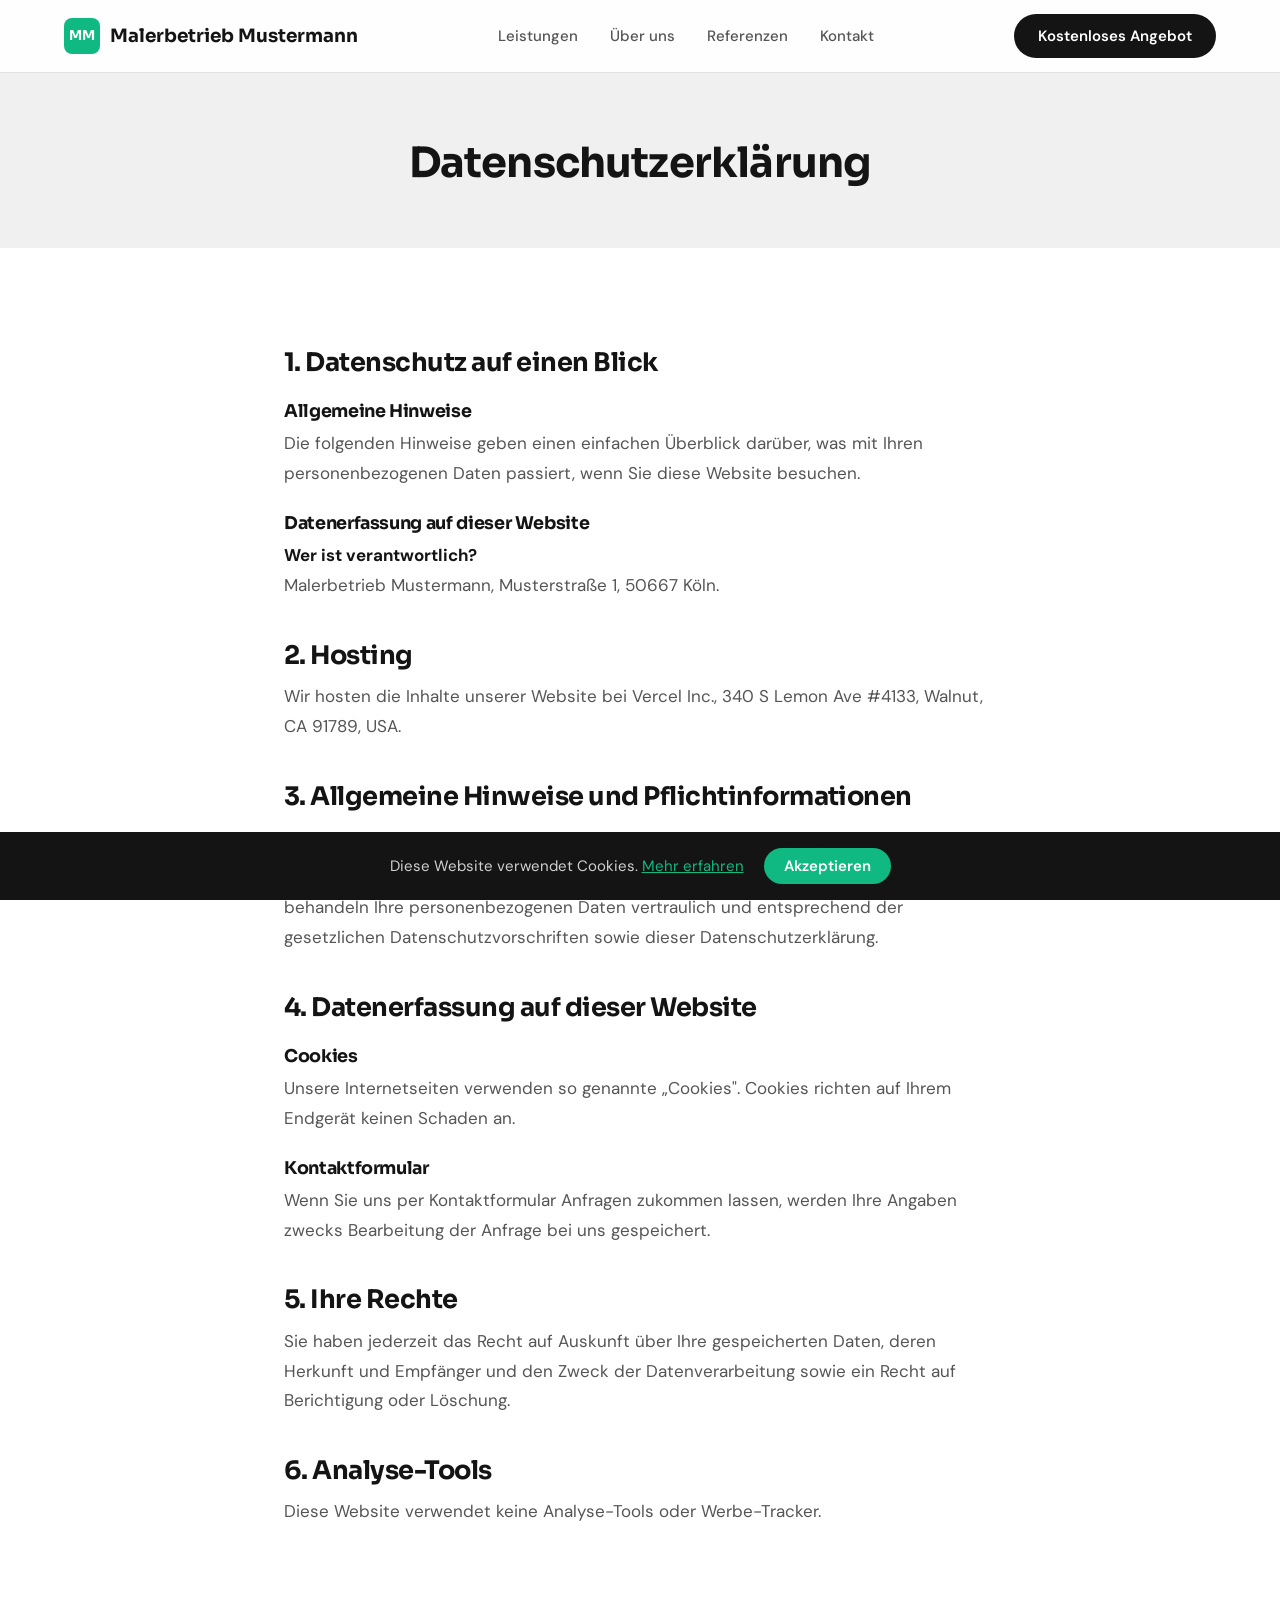
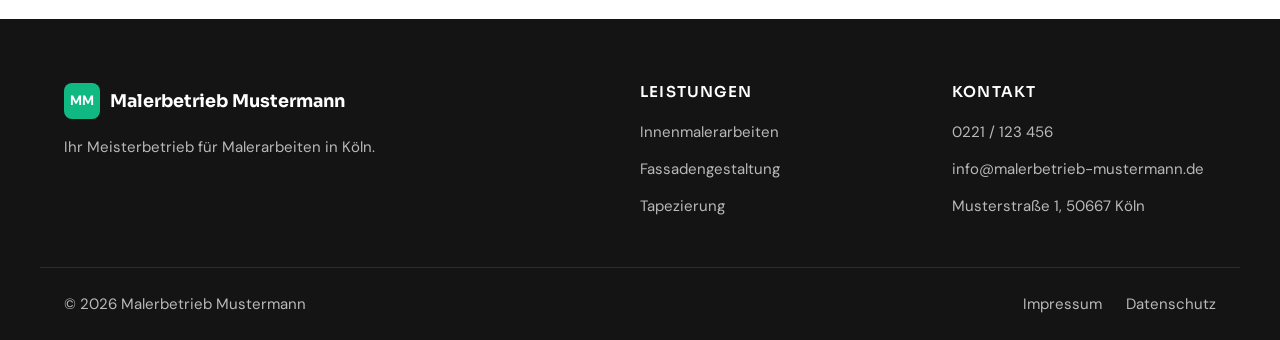
<file: datenschutz.html>
<!DOCTYPE html>
<html lang="de">
<head>
  <meta charset="UTF-8">
  <meta name="viewport" content="width=device-width, initial-scale=1.0">
  <title>Datenschutzerklärung — Malerbetrieb Mustermann Köln</title>
  <meta name="robots" content="noindex, nofollow">
  <link rel="preconnect" href="https://fonts.googleapis.com">
  <link href="https://fonts.googleapis.com/css2?family=DM+Sans:wght@400;500;600;700&family=Sora:wght@400;600;700;800&display=swap" rel="stylesheet">
  <link rel="stylesheet" href="css/style.css">
</head>
<body>
  <nav class="nav">
    <div class="nav__inner">
      <a href="index.html" class="nav__logo"><span class="nav__logo-icon">MM</span><span class="nav__logo-text">Malerbetrieb Mustermann</span></a>
      <div class="nav__links">
        <a href="index.html#leistungen">Leistungen</a>
        <a href="index.html#ueber-uns">Über uns</a>
        <a href="index.html#galerie">Referenzen</a>
        <a href="index.html#kontakt">Kontakt</a>
      </div>
      <a href="index.html#kontakt" class="nav__cta">Kostenloses Angebot</a>
      <button class="nav__toggle" aria-label="Menü"><span></span><span></span><span></span></button>
    </div>
  </nav>

  <div class="page-header"><h1>Datenschutzerklärung</h1></div>

  <section class="legal">
    <h2>1. Datenschutz auf einen Blick</h2>
    <h3>Allgemeine Hinweise</h3>
    <p>Die folgenden Hinweise geben einen einfachen Überblick darüber, was mit Ihren personenbezogenen Daten passiert, wenn Sie diese Website besuchen.</p>
    <h3>Datenerfassung auf dieser Website</h3>
    <p><strong>Wer ist verantwortlich?</strong><br>Malerbetrieb Mustermann, Musterstraße 1, 50667 Köln.</p>
    <h2>2. Hosting</h2>
    <p>Wir hosten die Inhalte unserer Website bei Vercel Inc., 340 S Lemon Ave #4133, Walnut, CA 91789, USA.</p>
    <h2>3. Allgemeine Hinweise und Pflichtinformationen</h2>
    <h3>Datenschutz</h3>
    <p>Die Betreiber dieser Seiten nehmen den Schutz Ihrer persönlichen Daten sehr ernst. Wir behandeln Ihre personenbezogenen Daten vertraulich und entsprechend der gesetzlichen Datenschutzvorschriften sowie dieser Datenschutzerklärung.</p>
    <h2>4. Datenerfassung auf dieser Website</h2>
    <h3>Cookies</h3>
    <p>Unsere Internetseiten verwenden so genannte „Cookies". Cookies richten auf Ihrem Endgerät keinen Schaden an.</p>
    <h3>Kontaktformular</h3>
    <p>Wenn Sie uns per Kontaktformular Anfragen zukommen lassen, werden Ihre Angaben zwecks Bearbeitung der Anfrage bei uns gespeichert.</p>
    <h2>5. Ihre Rechte</h2>
    <p>Sie haben jederzeit das Recht auf Auskunft über Ihre gespeicherten Daten, deren Herkunft und Empfänger und den Zweck der Datenverarbeitung sowie ein Recht auf Berichtigung oder Löschung.</p>
    <h2>6. Analyse-Tools</h2>
    <p>Diese Website verwendet keine Analyse-Tools oder Werbe-Tracker.</p>
  </section>

  <footer class="footer">
    <div class="footer__inner">
      <div class="footer__brand">
        <div class="footer__logo"><span class="footer__logo-icon">MM</span><span class="footer__logo-text">Malerbetrieb Mustermann</span></div>
        <p>Ihr Meisterbetrieb für Malerarbeiten in Köln.</p>
      </div>
      <div>
        <h4>Leistungen</h4>
        <div class="footer__links">
          <a href="index.html#leistungen">Innenmalerarbeiten</a>
          <a href="index.html#leistungen">Fassadengestaltung</a>
          <a href="index.html#leistungen">Tapezierung</a>
        </div>
      </div>
      <div>
        <h4>Kontakt</h4>
        <div class="footer__links">
          <a href="tel:+49221123456">0221 / 123 456</a>
          <a href="mailto:info@malerbetrieb-mustermann.de">info@malerbetrieb-mustermann.de</a>
          <a>Musterstraße 1, 50667 Köln</a>
        </div>
      </div>
    </div>
    <div class="footer__bottom">
      <span>&copy; 2026 Malerbetrieb Mustermann</span>
      <div class="footer__legal"><a href="impressum.html">Impressum</a><a href="datenschutz.html">Datenschutz</a></div>
    </div>
  </footer>
  <div class="cookie-banner"><p>Diese Website verwendet Cookies. <a href="datenschutz.html">Mehr erfahren</a></p><button class="cookie-accept">Akzeptieren</button></div>
  <script src="js/main.js"></script>
</body>
</html>
</file>
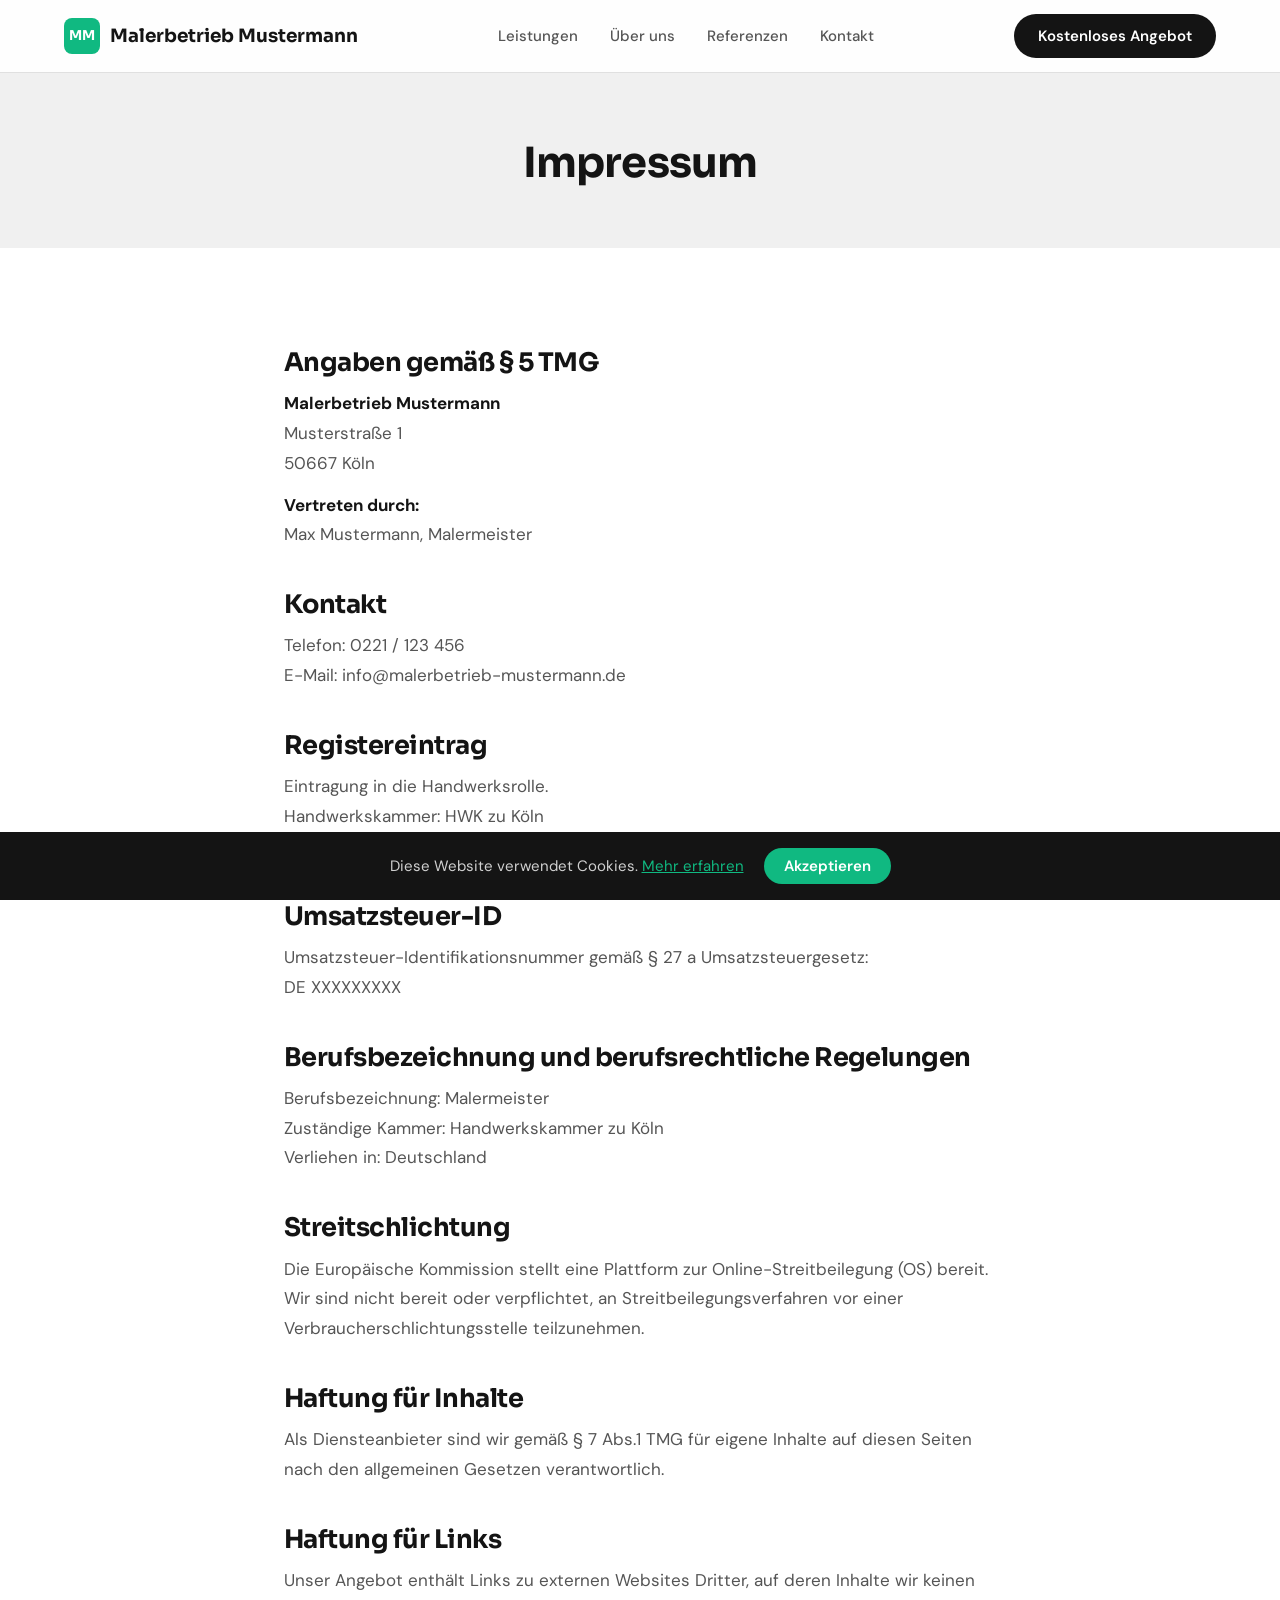
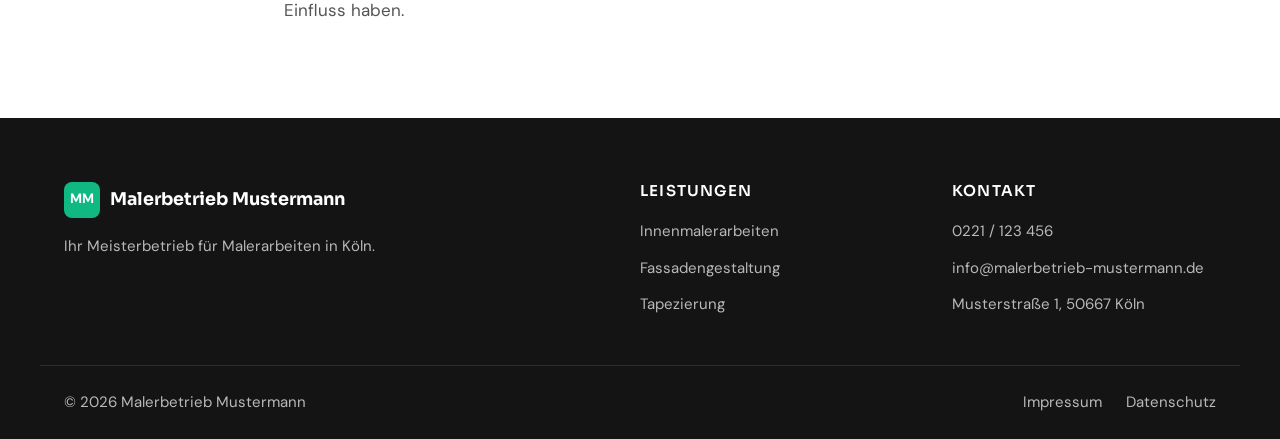
<file: impressum.html>
<!DOCTYPE html>
<html lang="de">
<head>
  <meta charset="UTF-8">
  <meta name="viewport" content="width=device-width, initial-scale=1.0">
  <title>Impressum — Malerbetrieb Mustermann Köln</title>
  <meta name="robots" content="noindex, nofollow">
  <link rel="preconnect" href="https://fonts.googleapis.com">
  <link href="https://fonts.googleapis.com/css2?family=DM+Sans:wght@400;500;600;700&family=Sora:wght@400;600;700;800&display=swap" rel="stylesheet">
  <link rel="stylesheet" href="css/style.css">
</head>
<body>
  <nav class="nav">
    <div class="nav__inner">
      <a href="index.html" class="nav__logo"><span class="nav__logo-icon">MM</span><span class="nav__logo-text">Malerbetrieb Mustermann</span></a>
      <div class="nav__links">
        <a href="index.html#leistungen">Leistungen</a>
        <a href="index.html#ueber-uns">Über uns</a>
        <a href="index.html#galerie">Referenzen</a>
        <a href="index.html#kontakt">Kontakt</a>
      </div>
      <a href="index.html#kontakt" class="nav__cta">Kostenloses Angebot</a>
      <button class="nav__toggle" aria-label="Menü"><span></span><span></span><span></span></button>
    </div>
  </nav>

  <div class="page-header"><h1>Impressum</h1></div>

  <section class="legal">
    <h2>Angaben gemäß § 5 TMG</h2>
    <p><strong>Malerbetrieb Mustermann</strong><br>Musterstraße 1<br>50667 Köln</p>
    <p><strong>Vertreten durch:</strong><br>Max Mustermann, Malermeister</p>
    <h2>Kontakt</h2>
    <p>Telefon: 0221 / 123 456<br>E-Mail: info@malerbetrieb-mustermann.de</p>
    <h2>Registereintrag</h2>
    <p>Eintragung in die Handwerksrolle.<br>Handwerkskammer: HWK zu Köln<br>Betriebsnummer: XXXXXX</p>
    <h2>Umsatzsteuer-ID</h2>
    <p>Umsatzsteuer-Identifikationsnummer gemäß § 27 a Umsatzsteuergesetz:<br>DE XXXXXXXXX</p>
    <h2>Berufsbezeichnung und berufsrechtliche Regelungen</h2>
    <p>Berufsbezeichnung: Malermeister<br>Zuständige Kammer: Handwerkskammer zu Köln<br>Verliehen in: Deutschland</p>
    <h2>Streitschlichtung</h2>
    <p>Die Europäische Kommission stellt eine Plattform zur Online-Streitbeilegung (OS) bereit. Wir sind nicht bereit oder verpflichtet, an Streitbeilegungsverfahren vor einer Verbraucherschlichtungsstelle teilzunehmen.</p>
    <h2>Haftung für Inhalte</h2>
    <p>Als Diensteanbieter sind wir gemäß § 7 Abs.1 TMG für eigene Inhalte auf diesen Seiten nach den allgemeinen Gesetzen verantwortlich.</p>
    <h2>Haftung für Links</h2>
    <p>Unser Angebot enthält Links zu externen Websites Dritter, auf deren Inhalte wir keinen Einfluss haben.</p>
  </section>

  <footer class="footer">
    <div class="footer__inner">
      <div class="footer__brand">
        <div class="footer__logo"><span class="footer__logo-icon">MM</span><span class="footer__logo-text">Malerbetrieb Mustermann</span></div>
        <p>Ihr Meisterbetrieb für Malerarbeiten in Köln.</p>
      </div>
      <div>
        <h4>Leistungen</h4>
        <div class="footer__links">
          <a href="index.html#leistungen">Innenmalerarbeiten</a>
          <a href="index.html#leistungen">Fassadengestaltung</a>
          <a href="index.html#leistungen">Tapezierung</a>
        </div>
      </div>
      <div>
        <h4>Kontakt</h4>
        <div class="footer__links">
          <a href="tel:+49221123456">0221 / 123 456</a>
          <a href="mailto:info@malerbetrieb-mustermann.de">info@malerbetrieb-mustermann.de</a>
          <a>Musterstraße 1, 50667 Köln</a>
        </div>
      </div>
    </div>
    <div class="footer__bottom">
      <span>&copy; 2026 Malerbetrieb Mustermann</span>
      <div class="footer__legal"><a href="impressum.html">Impressum</a><a href="datenschutz.html">Datenschutz</a></div>
    </div>
  </footer>
  <div class="cookie-banner"><p>Diese Website verwendet Cookies. <a href="datenschutz.html">Mehr erfahren</a></p><button class="cookie-accept">Akzeptieren</button></div>
  <script src="js/main.js"></script>
</body>
</html>
</file>
<file: css/style.css>
/* ===================================================
   HWW Template 04 — Maler & Lackierer (Basis-Paket)
   Reference: Photoncycle — Minimal, Clean, Modern
   =================================================== */

/* --- Custom Properties --- */
:root {
  --color-primary: #141414;
  --color-text: #141414;
  --color-text-secondary: #555;
  --color-text-light: #888;
  --color-bg: #fff;
  --color-bg-soft: #F0F0F0;
  --color-bg-dark: #141414;
  --color-accent: #10B981;
  --color-accent-hover: #059669;
  --color-border: #e0e0e0;
  --color-white: #fff;

  --font-primary: 'DM Sans', 'Inter', -apple-system, BlinkMacSystemFont, sans-serif;
  --font-heading: 'Sora', 'DM Sans', -apple-system, sans-serif;

  --fs-hero: clamp(2.2rem, 4.5vw, 3.8rem);
  --fs-h2: clamp(1.75rem, 3.5vw, 2.6rem);
  --fs-h3: clamp(1.25rem, 2.5vw, 1.6rem);
  --fs-body: 1.0625rem;
  --fs-small: 0.9375rem;
  --fs-label: 0.8125rem;

  --fw-regular: 400;
  --fw-medium: 500;
  --fw-semibold: 600;
  --fw-bold: 700;

  --radius: 12px;
  --radius-sm: 8px;
  --radius-lg: 16px;

  --transition: 0.3s cubic-bezier(0.4, 0, 0.2, 1);
  --max-width: 1200px;
  --section-padding: clamp(60px, 10vw, 120px) 0;
}

/* --- Reset --- */
*, *::before, *::after { box-sizing: border-box; margin: 0; padding: 0; }
html { scroll-behavior: smooth; -webkit-font-smoothing: antialiased; }
body {
  font-family: var(--font-primary);
  font-size: var(--fs-body);
  color: var(--color-text);
  background: var(--color-bg);
  line-height: 1.65;
  overflow-x: hidden;
}
a { color: inherit; text-decoration: none; }
img { max-width: 100%; height: auto; display: block; }
ul, ol { list-style: none; }
button { font-family: inherit; cursor: pointer; border: none; background: none; }
h1, h2, h3, h4 {
  font-family: var(--font-heading);
  line-height: 1.15;
  font-weight: var(--fw-bold);
  letter-spacing: -0.02em;
}

.container {
  width: 100%;
  max-width: var(--max-width);
  margin: 0 auto;
  padding: 0 24px;
}

/* --- Section Label --- */
.section-label {
  font-size: var(--fs-label);
  font-weight: var(--fw-semibold);
  text-transform: uppercase;
  letter-spacing: 0.12em;
  color: var(--color-accent);
  margin-bottom: 16px;
}

/* --- Buttons --- */
.btn {
  display: inline-flex;
  align-items: center;
  gap: 8px;
  padding: 12px 28px;
  font-size: var(--fs-small);
  font-weight: var(--fw-medium);
  border-radius: 50px;
  transition: var(--transition);
  white-space: nowrap;
  letter-spacing: 0.01em;
}
.btn--primary {
  background: var(--color-primary);
  color: var(--color-white);
}
.btn--primary:hover {
  background: #333;
  transform: translateY(-1px);
}
.btn--accent {
  background: var(--color-accent);
  color: var(--color-white);
}
.btn--accent:hover {
  background: var(--color-accent-hover);
  transform: translateY(-1px);
}
.btn--outline {
  background: transparent;
  color: var(--color-primary);
  border: 1.5px solid var(--color-border);
}
.btn--outline:hover {
  border-color: var(--color-primary);
  background: var(--color-bg-soft);
}
.btn--sm {
  padding: 8px 20px;
  font-size: 0.85rem;
}
.btn--lg {
  padding: 14px 32px;
  font-size: var(--fs-body);
}

/* ==============================
   NAVIGATION
   ============================== */
.nav {
  position: fixed;
  top: 0;
  left: 0;
  width: 100%;
  z-index: 1000;
  background: rgba(255, 255, 255, 0.92);
  backdrop-filter: blur(12px);
  -webkit-backdrop-filter: blur(12px);
  border-bottom: 1px solid var(--color-border);
  transition: var(--transition);
}
.nav__inner {
  display: flex;
  align-items: center;
  justify-content: space-between;
  max-width: var(--max-width);
  margin: 0 auto;
  padding: 0 24px;
  height: 72px;
}
.nav__logo {
  display: flex;
  align-items: center;
  gap: 10px;
  font-family: var(--font-heading);
  font-weight: var(--fw-bold);
  font-size: 1.15rem;
  color: var(--color-primary);
}
.nav__logo-icon {
  display: flex;
  align-items: center;
  justify-content: center;
  width: 36px;
  height: 36px;
  background: var(--color-accent);
  color: var(--color-white);
  border-radius: 8px;
  font-size: 0.85rem;
  font-weight: var(--fw-bold);
}
.nav__links {
  display: flex;
  align-items: center;
  gap: 32px;
}
.nav__links a {
  font-size: var(--fs-small);
  font-weight: var(--fw-medium);
  color: var(--color-text-secondary);
  transition: var(--transition);
}
.nav__links a:hover {
  color: var(--color-primary);
}
.nav__cta {
  font-size: var(--fs-small);
  font-weight: var(--fw-semibold);
  padding: 10px 24px;
  background: var(--color-primary);
  color: var(--color-white) !important;
  border-radius: 50px;
  transition: var(--transition);
}
.nav__cta:hover {
  background: #333;
  transform: translateY(-1px);
}

/* Mobile Toggle */
.nav__toggle {
  display: none;
  flex-direction: column;
  gap: 5px;
  width: 28px;
  padding: 0;
}
.nav__toggle span {
  display: block;
  height: 2px;
  background: var(--color-primary);
  border-radius: 2px;
  transition: var(--transition);
}

/* ==============================
   HERO
   ============================== */
.hero {
  padding-top: 72px;
  min-height: 100vh;
  display: flex;
  align-items: center;
  background: var(--color-bg);
  position: relative;
  overflow: hidden;
}
.hero__inner {
  display: grid;
  grid-template-columns: 1fr 1fr;
  gap: 60px;
  align-items: center;
  max-width: var(--max-width);
  margin: 0 auto;
  padding: 80px 24px;
}
.hero__content {
  max-width: 540px;
}
.hero__badge {
  display: inline-flex;
  align-items: center;
  gap: 8px;
  padding: 8px 16px;
  background: var(--color-bg-soft);
  border-radius: 50px;
  font-size: var(--fs-small);
  font-weight: var(--fw-medium);
  color: var(--color-text-secondary);
  margin-bottom: 28px;
}
.hero__badge-dot {
  width: 8px;
  height: 8px;
  background: var(--color-accent);
  border-radius: 50%;
}
.hero h1 {
  font-size: var(--fs-hero);
  font-weight: var(--fw-semibold);
  margin-bottom: 20px;
  color: var(--color-primary);
  letter-spacing: -0.03em;
  line-height: 1.12;
}
.hero h1 em {
  font-style: normal;
  color: var(--color-accent);
}
.hero__subtitle {
  font-size: 1.15rem;
  line-height: 1.7;
  color: var(--color-text-secondary);
  margin-bottom: 36px;
  max-width: 460px;
}
.hero__actions {
  display: flex;
  gap: 12px;
  flex-wrap: wrap;
}
.hero__image {
  position: relative;
  border-radius: var(--radius-lg);
  overflow: hidden;
  aspect-ratio: 4/5;
}
.hero__image img {
  width: 100%;
  height: 100%;
  object-fit: cover;
}

/* ==============================
   TRUST BAR
   ============================== */
.trust {
  padding: 48px 0;
  border-top: 1px solid var(--color-border);
  border-bottom: 1px solid var(--color-border);
}
.trust__inner {
  display: flex;
  align-items: center;
  justify-content: center;
  gap: 48px;
  flex-wrap: wrap;
}
.trust__item {
  text-align: center;
}
.trust__number {
  font-family: var(--font-heading);
  font-size: 2rem;
  font-weight: var(--fw-bold);
  color: var(--color-primary);
  line-height: 1;
}
.trust__label {
  font-size: var(--fs-small);
  color: var(--color-text-light);
  margin-top: 4px;
}

/* ==============================
   SERVICES / LEISTUNGEN
   ============================== */
.services {
  padding: var(--section-padding);
  background: var(--color-bg-soft);
}
.services__header {
  text-align: center;
  max-width: 600px;
  margin: 0 auto 56px;
}
.services__header h2 {
  font-size: var(--fs-h2);
  margin-bottom: 16px;
}
.services__header p {
  color: var(--color-text-secondary);
  font-size: 1.05rem;
}
.services__grid {
  display: grid;
  grid-template-columns: repeat(3, 1fr);
  gap: 24px;
}
.service-card {
  background: var(--color-white);
  border-radius: var(--radius);
  padding: 36px 28px;
  transition: var(--transition);
  border: 1px solid transparent;
}
.service-card:hover {
  border-color: var(--color-border);
  transform: translateY(-4px);
  box-shadow: 0 12px 40px rgba(0, 0, 0, 0.06);
}
.service-card__icon {
  width: 48px;
  height: 48px;
  background: var(--color-bg-soft);
  border-radius: var(--radius-sm);
  display: flex;
  align-items: center;
  justify-content: center;
  font-size: 1.4rem;
  margin-bottom: 20px;
}
.service-card h3 {
  font-size: var(--fs-h3);
  margin-bottom: 12px;
  font-weight: var(--fw-semibold);
}
.service-card p {
  color: var(--color-text-secondary);
  font-size: var(--fs-small);
  line-height: 1.65;
}
.service-card__link {
  display: inline-flex;
  align-items: center;
  gap: 6px;
  margin-top: 16px;
  font-size: var(--fs-small);
  font-weight: var(--fw-semibold);
  color: var(--color-accent);
  transition: var(--transition);
}
.service-card__link:hover { gap: 10px; }

/* ==============================
   ABOUT / ÜBER UNS
   ============================== */
.about {
  padding: var(--section-padding);
}
.about__inner {
  display: grid;
  grid-template-columns: 1fr 1fr;
  gap: 80px;
  align-items: center;
}
.about__content h2 {
  font-size: var(--fs-h2);
  margin-bottom: 20px;
}
.about__content p {
  color: var(--color-text-secondary);
  margin-bottom: 16px;
  line-height: 1.75;
}
.about__features {
  display: grid;
  grid-template-columns: 1fr 1fr;
  gap: 20px;
  margin-top: 32px;
}
.about__feature {
  display: flex;
  gap: 12px;
  align-items: flex-start;
}
.about__feature-icon {
  flex-shrink: 0;
  width: 32px;
  height: 32px;
  border-radius: 50%;
  background: rgba(16, 185, 129, 0.1);
  display: flex;
  align-items: center;
  justify-content: center;
  color: var(--color-accent);
  font-size: 0.9rem;
}
.about__feature h4 {
  font-size: var(--fs-small);
  font-weight: var(--fw-semibold);
  margin-bottom: 2px;
}
.about__feature p {
  font-size: 0.85rem;
  margin-bottom: 0;
}
.about__image {
  border-radius: var(--radius-lg);
  overflow: hidden;
  aspect-ratio: 4/5;
}
.about__image img {
  width: 100%;
  height: 100%;
  object-fit: cover;
}

/* ==============================
   GALLERY / ARBEITSBEISPIELE
   ============================== */
.gallery {
  padding: var(--section-padding);
  background: var(--color-bg-soft);
}
.gallery__header {
  text-align: center;
  max-width: 600px;
  margin: 0 auto 48px;
}
.gallery__header h2 {
  font-size: var(--fs-h2);
  margin-bottom: 12px;
}
.gallery__header p {
  color: var(--color-text-secondary);
}
.gallery__grid {
  display: grid;
  grid-template-columns: repeat(3, 1fr);
  grid-template-rows: auto auto;
  gap: 16px;
}
.gallery__item {
  border-radius: var(--radius);
  overflow: hidden;
  position: relative;
}
.gallery__item img {
  width: 100%;
  height: 100%;
  object-fit: cover;
  transition: transform 0.5s ease;
}
.gallery__item:hover img {
  transform: scale(1.04);
}
.gallery__item--wide {
  grid-column: span 2;
}
.gallery__item--tall {
  grid-row: span 2;
}
.gallery__caption {
  position: absolute;
  bottom: 0;
  left: 0;
  right: 0;
  padding: 20px;
  background: linear-gradient(transparent, rgba(0,0,0,0.55));
  color: var(--color-white);
  font-size: var(--fs-small);
  font-weight: var(--fw-medium);
}

/* ==============================
   PROCESS / ABLAUF
   ============================== */
.process {
  padding: var(--section-padding);
}
.process__header {
  text-align: center;
  max-width: 600px;
  margin: 0 auto 56px;
}
.process__header h2 {
  font-size: var(--fs-h2);
  margin-bottom: 12px;
}
.process__header p {
  color: var(--color-text-secondary);
}
.process__grid {
  display: grid;
  grid-template-columns: repeat(4, 1fr);
  gap: 32px;
}
.process__step {
  text-align: center;
  position: relative;
}
.process__step-number {
  font-family: var(--font-heading);
  font-size: 3rem;
  font-weight: var(--fw-bold);
  color: var(--color-bg-soft);
  line-height: 1;
  margin-bottom: 16px;
  -webkit-text-stroke: 1px var(--color-border);
}
.process__step h3 {
  font-size: 1.1rem;
  font-weight: var(--fw-semibold);
  margin-bottom: 8px;
}
.process__step p {
  font-size: var(--fs-small);
  color: var(--color-text-secondary);
  line-height: 1.6;
}

/* ==============================
   FAQ
   ============================== */
.faq {
  padding: var(--section-padding);
  background: var(--color-bg-soft);
}
.faq__inner {
  max-width: 760px;
  margin: 0 auto;
}
.faq__header {
  text-align: center;
  margin-bottom: 48px;
}
.faq__header h2 {
  font-size: var(--fs-h2);
  margin-bottom: 12px;
}
.faq__header p {
  color: var(--color-text-secondary);
}
.faq__item {
  border-bottom: 1px solid var(--color-border);
}
.faq__item:first-child {
  border-top: 1px solid var(--color-border);
}
.faq__question {
  width: 100%;
  text-align: left;
  padding: 24px 0;
  font-size: 1.05rem;
  font-weight: var(--fw-semibold);
  color: var(--color-primary);
  display: flex;
  justify-content: space-between;
  align-items: center;
  gap: 16px;
}
.faq__question::after {
  content: '+';
  font-size: 1.4rem;
  font-weight: var(--fw-regular);
  color: var(--color-text-light);
  transition: var(--transition);
  flex-shrink: 0;
}
.faq__item.active .faq__question::after {
  transform: rotate(45deg);
}
.faq__answer {
  max-height: 0;
  overflow: hidden;
  transition: max-height 0.35s ease, padding 0.35s ease;
}
.faq__answer p {
  padding-bottom: 24px;
  color: var(--color-text-secondary);
  line-height: 1.7;
  font-size: var(--fs-small);
}

/* ==============================
   CONTACT / KONTAKT
   ============================== */
.contact {
  padding: var(--section-padding);
}
.contact__inner {
  display: grid;
  grid-template-columns: 1fr 1fr;
  gap: 80px;
  align-items: start;
}
.contact__content h2 {
  font-size: var(--fs-h2);
  margin-bottom: 16px;
}
.contact__content > p {
  color: var(--color-text-secondary);
  margin-bottom: 32px;
  line-height: 1.7;
}
.contact__info {
  display: flex;
  flex-direction: column;
  gap: 20px;
}
.contact__info-item {
  display: flex;
  gap: 14px;
  align-items: flex-start;
}
.contact__info-icon {
  flex-shrink: 0;
  width: 40px;
  height: 40px;
  background: var(--color-bg-soft);
  border-radius: var(--radius-sm);
  display: flex;
  align-items: center;
  justify-content: center;
  font-size: 1.1rem;
}
.contact__info-text h4 {
  font-size: var(--fs-small);
  font-weight: var(--fw-semibold);
  margin-bottom: 2px;
}
.contact__info-text p {
  font-size: var(--fs-small);
  color: var(--color-text-secondary);
}
.contact__info-text a {
  color: var(--color-accent);
  font-weight: var(--fw-medium);
}
.contact__form {
  background: var(--color-bg-soft);
  border-radius: var(--radius-lg);
  padding: 40px;
}
.form__group {
  margin-bottom: 20px;
}
.form__group label {
  display: block;
  font-size: var(--fs-small);
  font-weight: var(--fw-medium);
  margin-bottom: 8px;
  color: var(--color-primary);
}
.form__group input,
.form__group textarea,
.form__group select {
  width: 100%;
  padding: 14px 16px;
  border: 1px solid var(--color-border);
  border-radius: var(--radius-sm);
  font-family: var(--font-primary);
  font-size: var(--fs-small);
  background: var(--color-white);
  color: var(--color-primary);
  transition: var(--transition);
}
.form__group input:focus,
.form__group textarea:focus,
.form__group select:focus {
  outline: none;
  border-color: var(--color-accent);
  box-shadow: 0 0 0 3px rgba(16, 185, 129, 0.1);
}
.form__group textarea {
  resize: vertical;
  min-height: 120px;
}
.form__row {
  display: grid;
  grid-template-columns: 1fr 1fr;
  gap: 16px;
}
.form__submit {
  width: 100%;
  margin-top: 4px;
}
.form__privacy {
  font-size: 0.8rem;
  color: var(--color-text-light);
  margin-top: 12px;
}
.form__privacy a {
  color: var(--color-accent);
  text-decoration: underline;
}

/* ==============================
   CTA SECTION
   ============================== */
.cta-section {
  padding: 80px 0;
  background: var(--color-primary);
  color: var(--color-white);
  text-align: center;
}
.cta-section h2 {
  font-size: var(--fs-h2);
  margin-bottom: 16px;
  color: var(--color-white);
}
.cta-section p {
  color: rgba(255, 255, 255, 0.7);
  max-width: 520px;
  margin: 0 auto 32px;
  font-size: 1.05rem;
}
.cta-section .btn--accent {
  padding: 16px 40px;
  font-size: 1.05rem;
}

/* ==============================
   FOOTER
   ============================== */
.footer {
  background: var(--color-bg-dark);
  color: rgba(255, 255, 255, 0.7);
  padding: 64px 0 0;
}
.footer__inner {
  display: grid;
  grid-template-columns: 2fr 1fr 1fr;
  gap: 48px;
  max-width: var(--max-width);
  margin: 0 auto;
  padding: 0 24px;
}
.footer__brand p {
  margin-top: 16px;
  font-size: var(--fs-small);
  line-height: 1.65;
  max-width: 320px;
}
.footer__logo {
  display: flex;
  align-items: center;
  gap: 10px;
}
.footer__logo-icon {
  display: flex;
  align-items: center;
  justify-content: center;
  width: 36px;
  height: 36px;
  background: var(--color-accent);
  color: var(--color-white);
  border-radius: 8px;
  font-size: 0.85rem;
  font-weight: var(--fw-bold);
}
.footer__logo-text {
  font-family: var(--font-heading);
  font-weight: var(--fw-bold);
  font-size: 1.1rem;
  color: var(--color-white);
}
.footer h4 {
  color: var(--color-white);
  font-size: var(--fs-small);
  font-weight: var(--fw-semibold);
  margin-bottom: 20px;
  text-transform: uppercase;
  letter-spacing: 0.08em;
}
.footer__links {
  display: flex;
  flex-direction: column;
  gap: 12px;
}
.footer__links a {
  font-size: var(--fs-small);
  transition: var(--transition);
}
.footer__links a:hover {
  color: var(--color-white);
}
.footer__bottom {
  display: flex;
  justify-content: space-between;
  align-items: center;
  padding: 24px;
  margin-top: 48px;
  border-top: 1px solid rgba(255, 255, 255, 0.1);
  max-width: var(--max-width);
  margin-left: auto;
  margin-right: auto;
  font-size: var(--fs-small);
}
.footer__legal {
  display: flex;
  gap: 24px;
}
.footer__legal a:hover {
  color: var(--color-white);
}

/* ==============================
   COOKIE BANNER
   ============================== */
.cookie-banner {
  position: fixed;
  bottom: 0;
  left: 0;
  width: 100%;
  background: var(--color-bg-dark);
  color: rgba(255, 255, 255, 0.8);
  padding: 16px 24px;
  display: flex;
  align-items: center;
  justify-content: center;
  gap: 20px;
  z-index: 9999;
  font-size: var(--fs-small);
  transform: translateY(0);
  transition: transform 0.4s ease;
}
.cookie-banner.hidden {
  transform: translateY(100%);
}
.cookie-banner a {
  color: var(--color-accent);
  text-decoration: underline;
}
.cookie-accept {
  padding: 8px 20px;
  background: var(--color-accent);
  color: var(--color-white);
  border-radius: 50px;
  font-size: var(--fs-small);
  font-weight: var(--fw-semibold);
}

/* ==============================
   LEGAL PAGES (Impressum, Datenschutz)
   ============================== */
.page-header {
  padding: 140px 24px 60px;
  text-align: center;
  background: var(--color-bg-soft);
}
.page-header h1 {
  font-size: var(--fs-h2);
}
.legal {
  max-width: 760px;
  margin: 0 auto;
  padding: 60px 24px 80px;
}
.legal h2 {
  font-size: var(--fs-h3);
  margin-top: 40px;
  margin-bottom: 12px;
}
.legal h3 {
  font-size: 1.1rem;
  margin-top: 24px;
  margin-bottom: 8px;
}
.legal p {
  color: var(--color-text-secondary);
  line-height: 1.75;
  margin-bottom: 12px;
}
.legal strong {
  color: var(--color-primary);
}

/* ==============================
   REVEAL ANIMATION
   ============================== */
.reveal {
  opacity: 0;
  transform: translateY(32px);
  transition: opacity 0.7s ease, transform 0.7s ease;
}
.reveal.visible {
  opacity: 1;
  transform: translateY(0);
}

/* ==============================
   RESPONSIVE
   ============================== */
@media (max-width: 1024px) {
  .hero__inner {
    grid-template-columns: 1fr;
    gap: 40px;
    text-align: center;
  }
  .hero__content { max-width: 100%; }
  .hero__subtitle { max-width: 100%; margin-left: auto; margin-right: auto; }
  .hero__actions { justify-content: center; }
  .hero__image { max-width: 480px; margin: 0 auto; aspect-ratio: 1/1; }

  .about__inner {
    grid-template-columns: 1fr;
    gap: 48px;
  }
  .about__image { max-width: 480px; margin: 0 auto; aspect-ratio: 3/2; }

  .contact__inner {
    grid-template-columns: 1fr;
    gap: 48px;
  }

  .services__grid { grid-template-columns: 1fr 1fr; }
  .process__grid { grid-template-columns: 1fr 1fr; gap: 40px; }
  .footer__inner { grid-template-columns: 1fr 1fr; }
}

@media (max-width: 768px) {
  :root {
    --section-padding: 60px 0;
  }

  .nav__links { display: none; }
  .nav__cta { display: none; }
  .nav__toggle { display: flex; }

  /* Mobile Menu */
  .nav.mobile-open .nav__links {
    display: flex;
    flex-direction: column;
    position: fixed;
    top: 72px;
    left: 0;
    right: 0;
    bottom: 0;
    background: var(--color-white);
    padding: 32px 24px;
    gap: 0;
    z-index: 999;
  }
  .nav.mobile-open .nav__links a {
    font-size: 1.2rem;
    padding: 16px 0;
    border-bottom: 1px solid var(--color-border);
    width: 100%;
  }
  .nav.mobile-open .nav__toggle span:nth-child(1) {
    transform: rotate(45deg) translate(5px, 5px);
  }
  .nav.mobile-open .nav__toggle span:nth-child(2) {
    opacity: 0;
  }
  .nav.mobile-open .nav__toggle span:nth-child(3) {
    transform: rotate(-45deg) translate(5px, -5px);
  }

  .hero { min-height: auto; }
  .hero__inner { padding: 60px 24px; }

  .services__grid { grid-template-columns: 1fr; }
  .about__features { grid-template-columns: 1fr; }
  .gallery__grid { grid-template-columns: 1fr 1fr; }
  .gallery__item--wide { grid-column: span 1; }
  .gallery__item--tall { grid-row: span 1; }
  .process__grid { grid-template-columns: 1fr; gap: 32px; }
  .form__row { grid-template-columns: 1fr; }
  .footer__inner { grid-template-columns: 1fr; gap: 32px; }
  .footer__bottom { flex-direction: column; gap: 12px; text-align: center; }
  .trust__inner { gap: 32px; }
}

@media (max-width: 480px) {
  .hero__actions {
    flex-direction: column;
    width: 100%;
  }
  .hero__actions .btn { width: 100%; justify-content: center; }
  .gallery__grid { grid-template-columns: 1fr; }
  .contact__form { padding: 28px 20px; }
}
</file>
